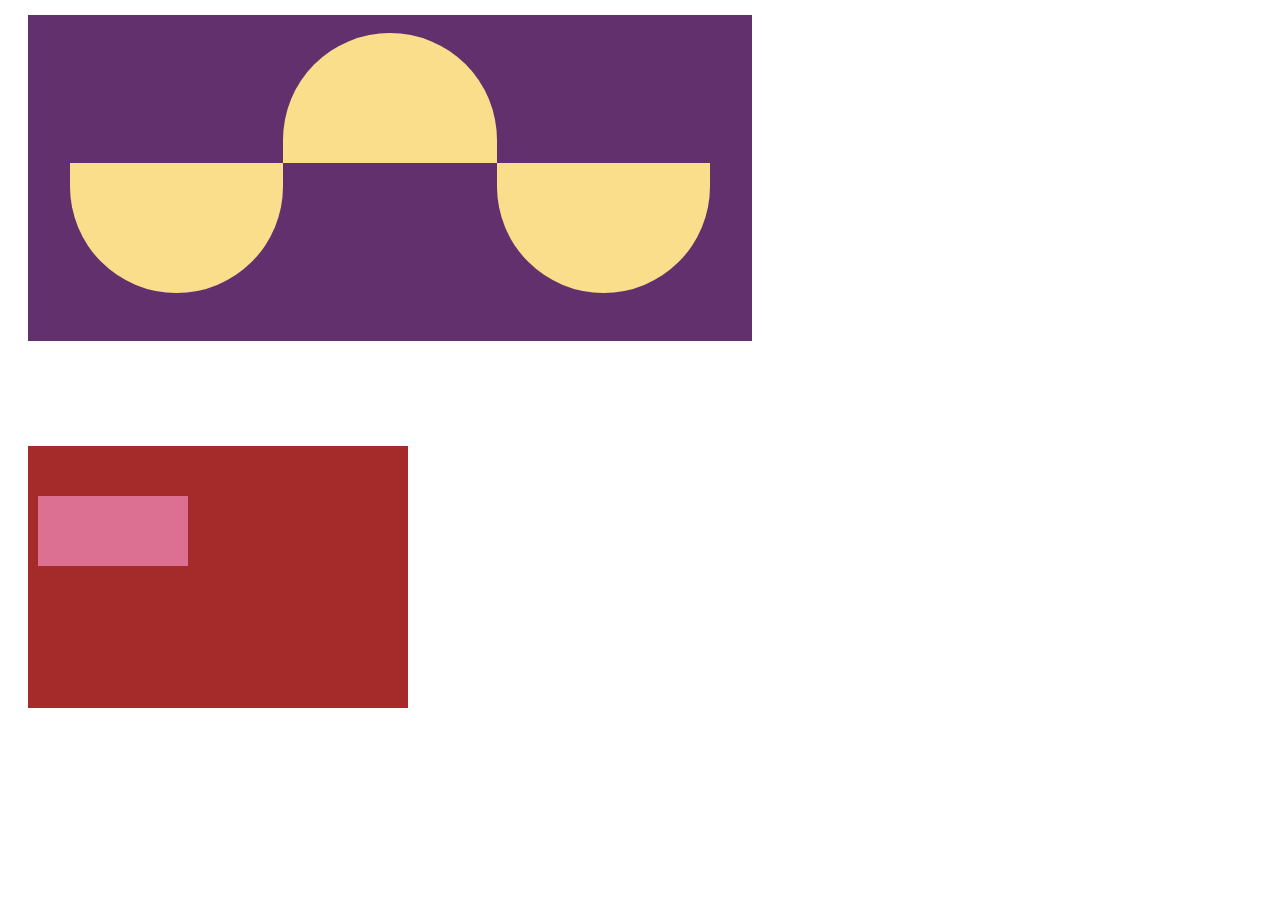
<file: week_5/index.html>
<!DOCTYPE html>
<html lang="en">
  <head>
    <meta charset="UTF-8" />
    <meta http-equiv="X-UA-Compatible" content="IE=edge" />
    <meta name="viewport" content="width=, initial-scale=1.0" />
    <title>Document</title>
    <link rel="stylesheet" href="./style.css" />
  </head>
  <body>
    <main class="first-box">
      <div class="oval"></div>
      <div class="oval-middle"></div>
      <div class="oval"></div>
    </main>

    <div*
     class="second-box">
      <div class="circle"></div>
      <div class="circle"></div>
      <div class="circle"></div>
    </div*>
  </body>
</html>
</file>
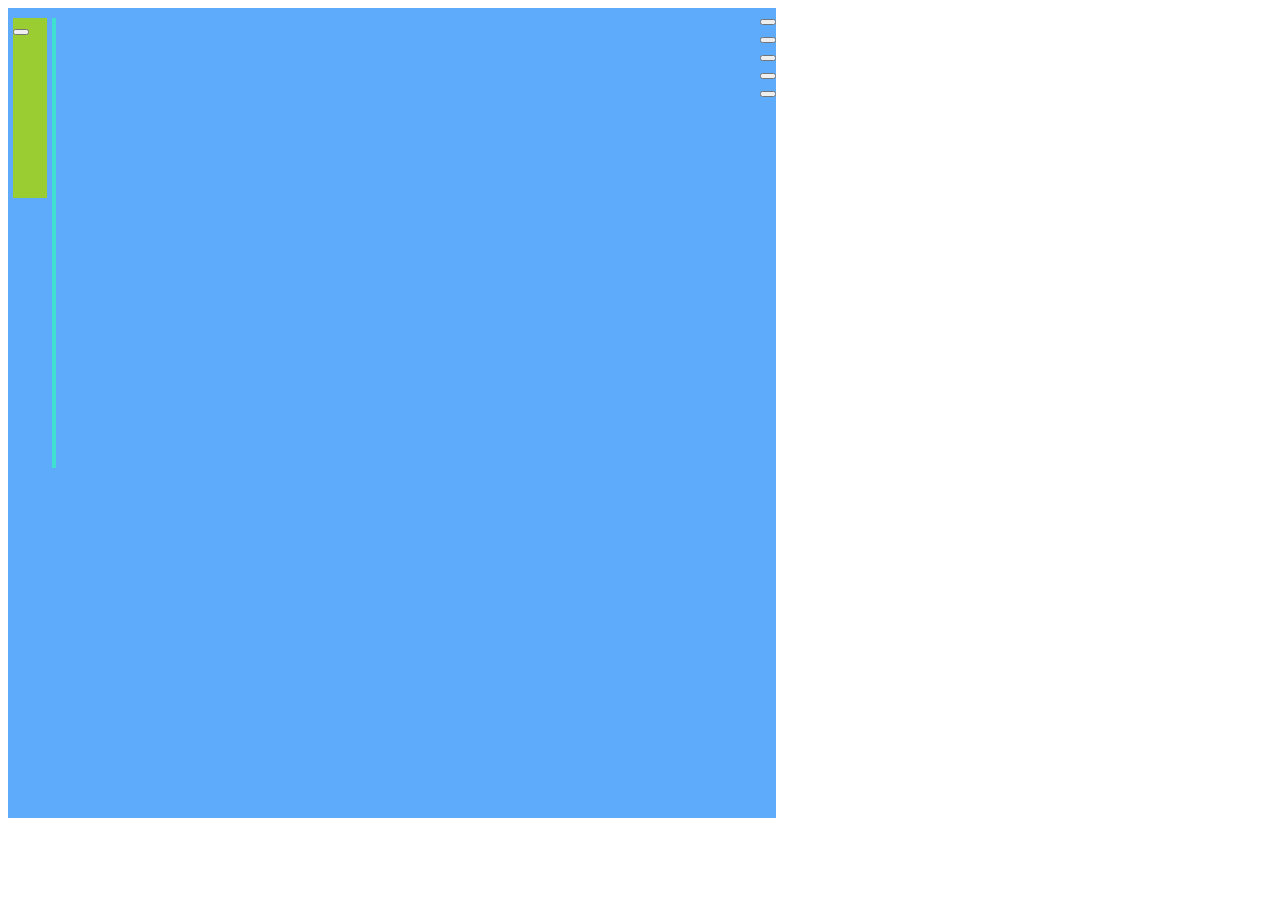
<file: week_6/index.html>
<!DOCTYPE html>
<html lang="en">
<head>
    <meta charset="UTF-8">
    <meta http-equiv="X-UA-Compatible" content="IE=edge">
    <meta name="viewport" content="width=device-width, initial-scale=1.0">
    <title>Document</title>
    <link rel="stylesheet" href="style.css"/>
</head>
<body>
    <main>
        <!--in my header contains a bar and a video-->
        <header>
            <section id="bar-container">
                <div></div>
                <div></div>
                <div ></div>
            </section>
            <!--here comes a video from youtube-->
            <section>
                <button type="button" id="youtube_button"></button>
            </section>
        </header>
        <!-- in this aside has seven bars -->
        <aside class="bar">
            <div></div>
            <div></div>
            <div></div>
            <div></div>
            <div></div>
            <div></div>
            <div></div>
        </aside>
        <!--here comes the iphone template-->
        <section>
            <section id="section_content_container">
                <div></div>
                <div></div>
                <div></div>
                <div></div>
            </section>
        </section>
        <!--here comes navigation to images-->
        <section>
            <div>
                <div></div>
                <div></div>
                <div></div>
            </div>
            <div>
                <p class="switch_off"></p>
                <p class="switch_on"></p>
            </div>
            <!--i put here an image-->
            <div>
                <div></div>                
                <div></div>                
                <div></div>                
            </div>
        </section>
        <!--progress meter -->
        <footer>
            <section>
                <div></div>
            </section>
            <section>
                <nav>
                        <button type="button"><i class="fa-brands fa-facebook-square"></i></button>
                        <button type="button"><i class="fa-brands fa-twitter-square"></i></button>
                        <button type="button"><i class="fa-brands fa-linkedin"></i></button>
                        <button type="button"><i class="fa-brands fa-instagram"></i></button>
                        <button type="button"><i class="fa-brands fa-youtube"></i></button>
                </nav>
            </section>
        </footer>
    </main>
    
</body>
</html>
</file>
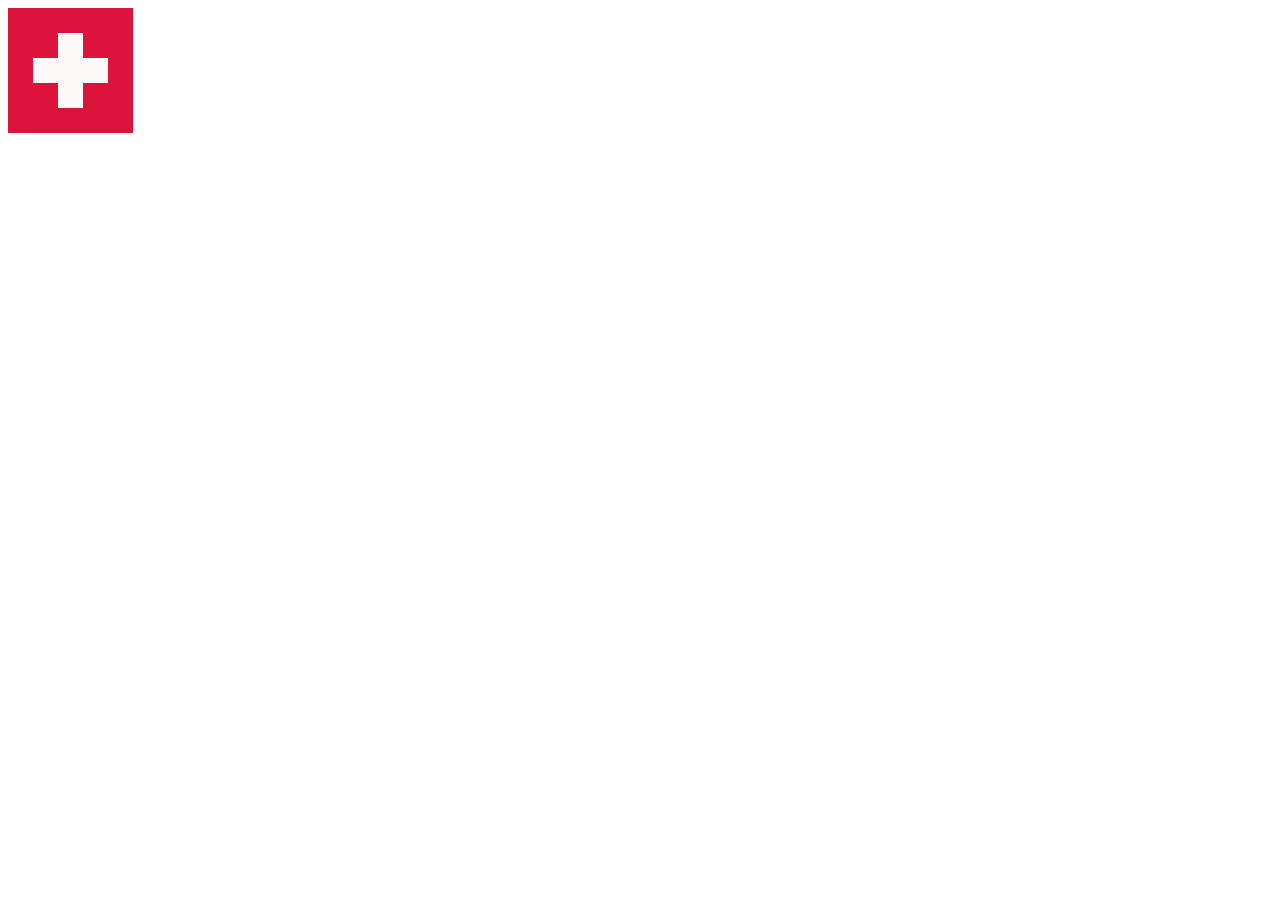
<file: Week_02.html/swiss_flag.html>
<!DOCTYPE html>
<html lang="en">
  <head>
    <meta charset="UTF-8" />
    <meta http-equiv="X-UA-Compatible" content="IE=edge" />
    <meta name="viewport" content="width=device-width, initial-scale=1.0" />
    <title>Swiss_flag</title>
    <link rel="stylesheet" href="./swiss_flag.css" />
  </head>
  <body>
    <main>
      <section class="swiss1"></section>
      <section class="swiss1"></section>
      <section class="swiss1"></section>
      <section class="swiss1"></section>
      <section class="swiss1"></section>
      <section class="swiss1"></section>
      <section class="swiss1"></section>
      <section class="swiss2"></section>
      <section class="swiss1"></section>
      <section class="swiss1"></section>
      <section class="swiss1"></section>
      <section class="swiss2"></section>
      <section class="swiss2"></section>
      <section class="swiss2"></section>
      <section class="swiss1"></section>
      <section class="swiss1"></section>
      <section class="swiss1"></section>
      <section class="swiss2"></section>
      <section class="swiss1"></section>
      <section class="swiss1"></section>
      <section class="swiss1"></section>
      <section class="swiss1"></section>
      <section class="swiss1"></section>
      <section class="swiss1"></section>
      <section class="swiss1"></section>
    </main>
  </body>
</html>
</file>
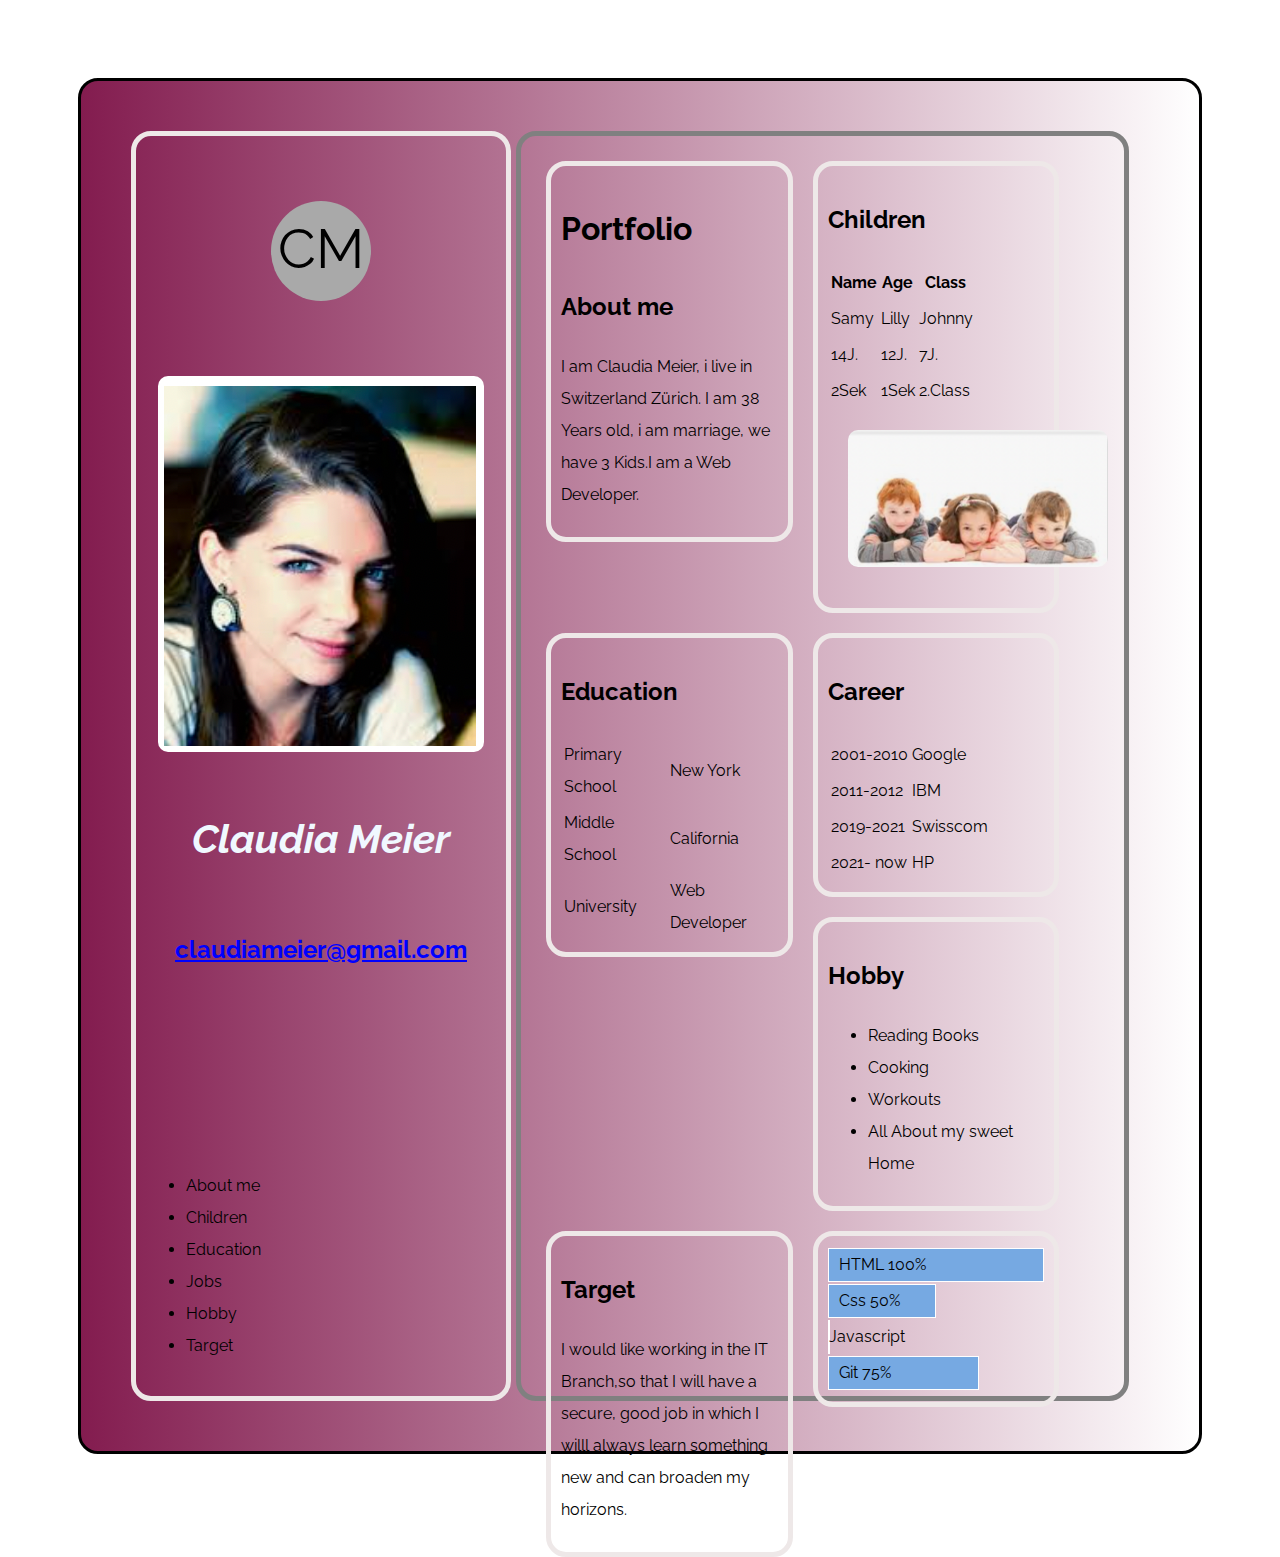
<file: week_3/Css_Week_3_Portfolio_Ayse_Dogan.html>
<!DOCTYPE html>
<html lang="en">
  <head>
    <meta charset="UTF-8" />
    <meta http-equiv="X-UA-Compatible" content="IE=edge" />
    <meta name="viewport" content="width=device-width, initial-scale=1.0" />
    <link rel="stylesheet" href="./style.css" />
    <title>My Portfolio</title>
  </head>

  <body>
    <main>
      <!--About Me-->
      <aside class="about-me">
        <header>
          <p class="logo">CM</p>
          <img src="./foto.png" alt="photo" />
          <h1 id="Name">Claudia Meier</h1>
          <h2 id="email">claudiameier@gmail.com</h2>
        </header>
        <iframe
          width="1280"
          height="720"
          src="https://www.youtube.com/embed/_Lx20uHmNag"
          title="YouTube video player"
          frameborder="0"
          allow="accelerometer; autoplay; clipboard-write; encrypted-media; gyroscope; picture-in-picture"
          allowfullscreen
        ></iframe>
        <ul id="menu">
          <li>About me</li>
          <li>Children</li>
          <li>Education</li>
          <li>Jobs</li>
          <li>Hobby</li>
          <li>Target</li>
        </ul>
      </aside>

      <!--Other Infos-->
      <section class="info-group">
        <section class="info-section">
          <h1 class="">Portfolio</h1>

          <h2>About me</h2>
          <p>
            I am Claudia Meier, i live in Switzerland Zürich. I am 38 Years old,
            i am marriage, we have 3 Kids.I am a Web Developer.
          </p>
        </section>

        <!--My Children-->
        <section class="info-section">
          <h2 class="Child">Children</h2>
          <table>
            <th>Name</th>
            <th>Age</th>
            <th>Class</th>
            <tr>
              <td>Samy</td>
              <td>Lilly</td>
              <td>Johnny</td>
            </tr>
            <tr>
              <td>14J.</td>
              <td>12J.</td>
              <td>7J.</td>
            </tr>
            <tr>
              <td>2Sek</td>
              <td>1Sek</td>
              <td>2.Class</td>
            </tr>
          </table>
          <img src="./kids.png" alt="kids" id="kids" />
        </section>

        <!--My Schools-->
        <section class="info-section">
          <h2 class="Edu">Education</h2>
          <table>
            <tr>
              <td>Primary School</td>
              <td>New York</td>
            </tr>
            <tr>
              <td>Middle School</td>
              <td>California</td>
            </tr>
            <tr>
              <td>University</td>
              <td>Web Developer</td>
            </tr>
          </table>
        </section>

        <!--My Career-->
        <section class="info-section">
          <h2>Career</h2>
          <table>
            <tr>
              <td>2001-2010</td>
              <td>Google</td>
            </tr>
            <tr>
              <td>2011-2012</td>
              <td>IBM</td>
            </tr>
            <tr>
              <td>2019-2021</td>
              <td>Swisscom</td>
            </tr>
            <tr>
              <td>2021- now</td>
              <td>HP</td>
            </tr>
          </table>
        </section>

        <!--My Hobbies-->
        <section class="info-section">
          <h2 class="Hobby">Hobby</h2>
          <ul>
            <li>Reading Books</li>
            <li>Cooking</li>
            <li>Workouts</li>
            <li>All About my sweet Home</li>
          </ul>
        </section>

        <!--My Target for the Future-->
        <section class="info-section">
          <h2>Target</h2>
          <p>
            I would like working in the IT Branch,so that I will have a secure,
            good job in which I willl always learn something new and can broaden
            my horizons.
          </p>
        </section>
        <section class="info-section experience">
          <div class="bar-padded">HTML 100%</div>
          <div class="bar-padded">Css 50%</div>
          <div>Javascript</div>
          <div class="bar-padded">Git 75%</div>
        </section>
      </section>
    </main>
  </body>
</html>
</file>
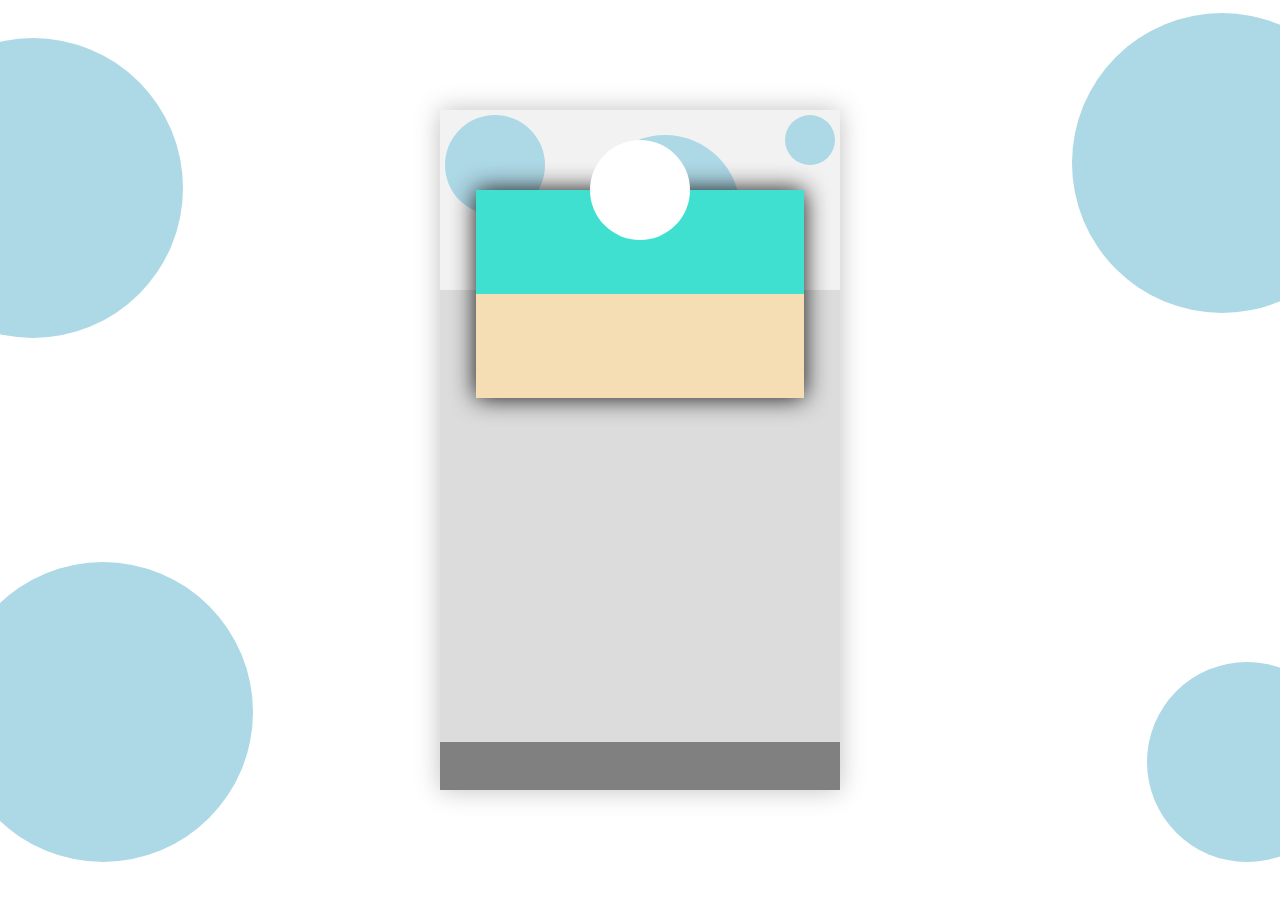
<file: week_4/Flexbox_design/index2.html>
<!DOCTYPE html>
<html lang="en">
  <head>
    <meta charset="UTF-8" />
    <meta http-equiv="X-UA-Compatible" content="IE=edge" />
    <meta name="viewport" content="width=device-width, initial-scale=1.0" />
    <title>Flexbox_Design</title>
    <link rel="stylesheet" href="./style.css" />
    <link
      rel="stylesheet"
      href="https://cdnjs.cloudflare.com/ajax/libs/font-awesome/4.7.0/css/font-awesome.min.css"
    />
  </head>
  <body>
    <div id="circle-a" class="circle"></div>
    <div id="circle-b" class="circle"></div>
    <div id="circle-c" class="circle"></div>
    <div id="circle-d" class="circle"></div>
    <main>
      <section>
        <div id="circle-1" class="circle"></div>
        <div id="circle-2" class="circle"></div>
        <div id="circle-3" class="circle"></div>
        <div class="profile"> 
          <div class="section-1">
            <div class="image"><a href="./passphoto.png"></a>
            </div>
          </div>
          <div class="section-2"></div>
        </div>
      </section>
      <section></section>
      <section></section>
    </main>
  </body>
</html>
</file>
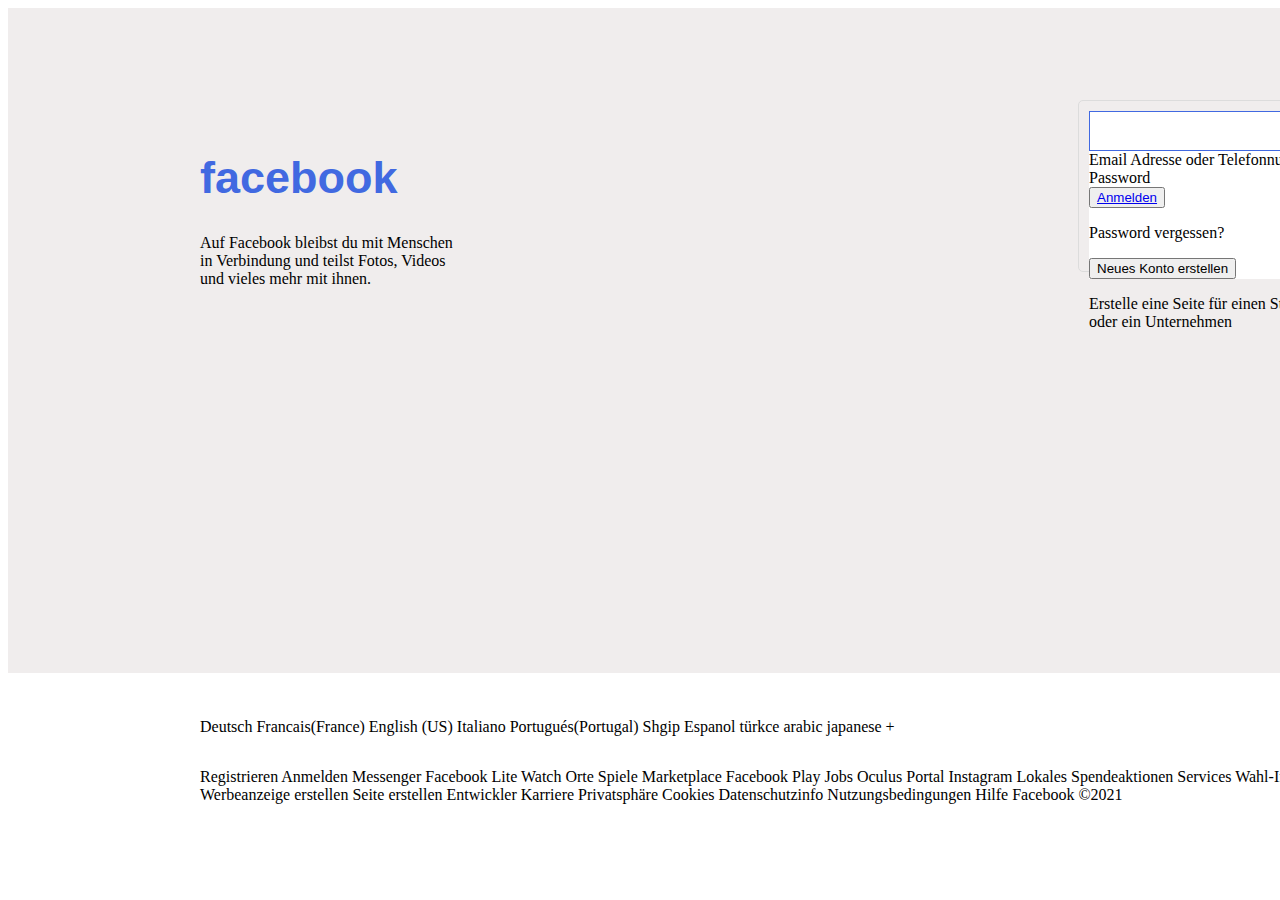
<file: week_5/odev2/facebook_page.html>
<!DOCTYPE html>
<html lang="en">
  <head>
    <meta charset="UTF-8" />
    <meta http-equiv="X-UA-Compatible" content="IE=edge" />
    <meta name="viewport" content="width=device-width, initial-scale=1.0" />
    <title>Document</title>
    <link rel="stylesheet" href="./style.css" />
  </head>
  <body>
    <main id="facebook-page">
      <!--first section-->
      <section>
        <h1>facebook</h1>
        <div class="main_content">
        <p>
          Auf Facebook bleibst du mit Menschen<br />
          in Verbindung und teilst Fotos, Videos<br />
          und vieles mehr mit ihnen.
        </p>
        </div>
      </section>
      <!--here comes a aside section-->
      <aside>
        <section>
          <input type="email" id="email" name="email" />
          <label for="myfile">Email Adresse oder Telefonnummer</label>

          <div class="label-1">Password</div>

          <div id="anmelde-button">
            <button>
              <a href="#">Anmelden</a>
            </button>
          </div>

          <div class="p-tag">
            <p>Password vergessen?</p>
            <div id="line"></div>
          </div>

          <div>
            <button id="green-button">Neues Konto erstellen</button>
          </div>
        </section>
        <div>
          <p>
            Erstelle eine Seite für einen Star,eine Band oder ein Unternehmen
          </p>
        </div>
      </aside>

      <!--here comes a istruction-->

      <footer id="last_section">
        <p class="language">
          Deutsch Francais(France) English (US) Italiano Portugués(Portugal)
          Shgip Espanol türkce arabic japanese &#43;
        </p>
        <p class="link">
          Registrieren Anmelden Messenger Facebook Lite Watch Orte Spiele
          Marketplace Facebook Play Jobs Oculus Portal Instagram Lokales
          Spendeaktionen Services Wahl-Informationszentrum Unternehmen Info
          Werbeanzeige erstellen Seite erstellen Entwickler Karriere
          Privatsphäre Cookies Datenschutzinfo Nutzungsbedingungen Hilfe
          Facebook &#169;2021
        </p>
      </footer>
    </main>
  </body>
</html>
</file>
<file: week_5/style.css>
main {
  display: flex;
  align-items: center;
  flex-direction: row;
  justify-content: center;
  width: 50vw;
  height: 18vh;
  border: 2rem solid #62306d;
  background-color: #62306d;
  padding: 50px 10px;
  margin: 40px 20px;
  position: relative;
  top: -25px;

}
.oval {
  
  width: 33%;
  height: 30px;
  background-color: #FADE8B;
  padding: 50px;
  border-bottom-left-radius: 150px;
  border-bottom-right-radius: 150px;
  position: relative;
  top: 50px;
}

.oval-middle {
  width: 33%;
  height: 30px;
  background-color: #FADE8B; 
  padding: 50px;
  border-top-left-radius: 150px;
  border-top-right-radius: 150px;
  position: relative;
  top: -130px;
  position: relative;
  top: -80px;
}
.second-box{ 

  display: flex;
  flex-flow: wrap;
  background-color: brown;
  width: 40vh;
  height: 18vh;
  padding: 50px 10px;
  position: absolute;
  margin: 40px 20px;
  
}

.circle{
  width: 10px;
  height: 30px;
  display: flex;
  flex-direction: row;
  z-index: 2;
  background-color: chartreuse;
}
.circle{
  width: 10px;
  height: 30px;
  display: flex;
  flex-direction: row;
  z-index: 2;
  background-color:palevioletred;
  padding: 20px 20px;
  

}
</file>
<file: week_6/style.css>
/*colors*/
main{
    display: flex;
    flex-direction: row;
    background-color: rgba(19, 133, 247, 0.685);
    width: 60vw;
    height: 90vh;
}
header{
    display: flex;
    flex-direction: row;
    width: 95vw;
    height: 20vh;
    background-color: yellowgreen;
    margin-top: 10px;
    margin-left: 5px;
    
}
.bar{
    display: flex;
    flex-direction: row;
    justify-content: right;
    width: 12vw;
    height: 50vh ;
    background-color: turquoise;
    margin-left: 5px;
    margin-top: 10px;
}
#section_content_container{
    display: flex;
    flex-direction: row;
    width: 55vw;
    height: 40vh;

}
</file>
<file: Week_02.html/swiss_flag.css>
main {
  display: block;
  width: 125px;
  height: 125px;
}
.swiss1 {
  background-color: crimson;
  width: 25px;
  height: 25px;
  float: left;
}

.swiss2 {
  background-color: snow;
  width: 25px;
  height: 25px;
  float: left;
}
</file>
<file: week_3/style.css>
@import url("https://fonts.googleapis.com/css2?family=Raleway:wght@300&display=swap");

* {
  box-sizing: border-box;
  font-family: "Raleway", sans-serif;
}
{
backgroundcolor="rgb(87, 221, 25);
}

main {
  background-color: lightskyblue;
  border-radius: 20px;
  background: linear-gradient(90deg, rgb(131, 28, 79) 0%, #fff 100%);
  padding: 50px 50px;
  margin: 70px;
  border: solid black;
  width: calc(100% - 140px);
  line-height: 2;
  float: left;
}
img {
  border-radius: 30px;
  padding: 20px;
}
#email {
  color: blue;
  text-decoration-line: underline;
}

.about-me {
  border: 5px solid rgb(238, 232, 232);
  border-radius: 20px;
  width: calc(400px - 20px);
  height: 1270px;
  float: left;
  padding: 10px;
}
ul>li #menu{
  font-family: "Raleway", sans-serif;
}

.info-group {
  float: left;
  width: calc(100% - 405px);
  height: 1270px;
  border: 5px solid gray;
  border-radius: 20px;
  padding: 15px;
  margin-left: 5px;
}

.experience {
  border: 5px solid rgb(238, 232, 232);
  border-radius: 20px;
}

.experience > div {
  border: 1px solid white;
  margin-top: 2px;
  margin-bottom: 2px;
  background-color: rgb(118, 169, 226);
}

.bar-padded {
  padding-left: 10px;
}

.experience > div:first-child {
  width: 100%;
}

.experience > div:nth-child(2) {
  width: 50%;
}

.experience > div:nth-child(3) {
  width: 0%;
}

.experience > div:last-child {
  width: 70%;
}

#kids {
  width: 300px;
  align-items: center;
}

.info-section {
  width: calc(50% - 40px);
  float: left;
  border: 5px solid rgb(238, 232, 232);
  border-radius: 20px;
  margin: 10px;
  padding: 10px;
}

p {
  text-overflow: ellipsis;
}
header {
  display: flex;
  flex-direction: column;
  align-items: center;
}

header > p {
  text-align: center;
  border-radius: 100px;
  box-shadow: darkgray;
  background-color: darkgray;
  width: 100px;
  height: 100px;
  font-size: 55px;
  line-height: 1.75;
}
header > #Name {
  font-size: 40px;
  text-align: 0px;
  color: aliceblue;
  font-style: italic;
}

iframe {
  width: auto;
  height: auto;
  border-radius: 40px;
}
.Name {
  text-align: center;
  text-justify: right;
}

div {
  box-sizing: solid black;
}
</file>
<file: week_4/Flexbox_design/style.css>
* {
  box-sizing: border-box;
}

main {
  background-color: #f2f2f2;
  display: flex;
  flex-direction: column;
  width: 400px;
  height: 680px;
  box-shadow: 0 0 24px rgba(0, 0, 0, 0.25);
}

main > section:nth-child(1) {
  display: flex;
  position: relative;
  flex-direction: column;
  align-items: center;
  background-color: rgba (0, 191, 255, 1.5);
  flex-basis: 180px;
  flex-shrink: 0;
  flex-grow: 0;
}

main > section:nth-child(2) {
  background-color: gainsboro;
  flex-grow: 1;
}

main > section:nth-child(3) {
  background-color: rgb(128, 128, 128);
  flex-basis: 48px;
  flex-shrink: 0;
  flex-grow: 0;
}

.profile {
  display: flex;
  flex-direction: column;
  position: absolute;
  top: 80px;
  width: 328px;
  height: 208px;
  background-color: grey;
  box-shadow: 0 0 24px rgba(17, 16, 16, 1.5);
  border-radius: 4px;
}

.profile > .section-1 {
  position: relative;
  display: flex;
  flex-direction: column;
  align-items: center;
  flex: auto 1 1;
  background-color: turquoise;
}

.image {
  height: 100px;
  width: 100px;
  background-color: white;
  position: absolute;
  top: -50px;
  border-radius: 100%;
}

.profile > .section-2 {
  flex: auto 1 1;
  background-color: wheat;
}

body {
  background-color: white;
  display: flex;
  flex-direction: column;
  justify-content: center;
  align-items: center;
  position: absolute;
  top: 0;
  right: 0;
  bottom: 0;
  left: 0;
}

.circle {
  background-color: lightblue;
  position: absolute;
  border-radius: 600px;
}
#circle-1 {
  width: 100px;
  height: 100px;
  left: 5px;
  top: 5px;
}

#circle-2 {
  width: 50px;
  height: 50px;
  right: 5px;
  top: 5px;
}

#circle-3 {
  width: 150px;
  height: 150px;
  left: 150px;
  top: 25px;
}

#circle-a{
  width: 300px;
  height: 300px;
  right: -100px;
  top: 5px;
}
#circle-b{
  width: 200px;
  height: 200px;
  right: -75px;
  bottom: 30px;
 
}
#circle-c{
  width: 300px;
  height: 300px;
  left: -55px;
  bottom: 30px;
}
#circle-d{
  width: 300px;
  height: 300px;
  left: -125px;
  top: 30px;
}
</file>
<file: week_5/odev2/style.css>
#facebook-page {
  display: flex;
  flex-direction: column;
  background-color: rgba(223, 215, 215, 0.459);
  margin: 0px;
  width: 120vw;
  height: 80vh;
}

h1 {
  display: flex;
  flex-direction: row;
  font-size: 5vh;
  font-family: sans-serif;
  color: royalblue;
  margin-left: 15vw;
  margin-top: 16vh;
  
}
.main_content{
  margin-left: 15vw;
  
}

/* buraya yorum satiri gelecek*/

aside {
  display: flex;
  flex-direction: column;
  border: 1px solid gainsboro;
  border-radius: 5px;
  padding: 10px;
  width: 280px;
  height: 150px;
  position:absolute;
  right: -100px;
  top: 100px;
  
}

aside section {
  background-color: white;
  width: 280px;
  height: 210px;
}

#email {
  border: 1px solid royalblue;
  width: 35vh;
  height: 4vh;
}
#last_section{
  display: flex;
  flex-direction: column;
  position: relative;
  bottom: -15vh;
  box-sizing: content-box;
  width: 120vw;
  height: 80vh;
  margin-top: 26vh;
  background-color: #ffffff;
}

.language{
  margin-left:15vw ;
  margin-top: 5vh;
}
.link{
  margin-left:15vw;
  
}
</file>
